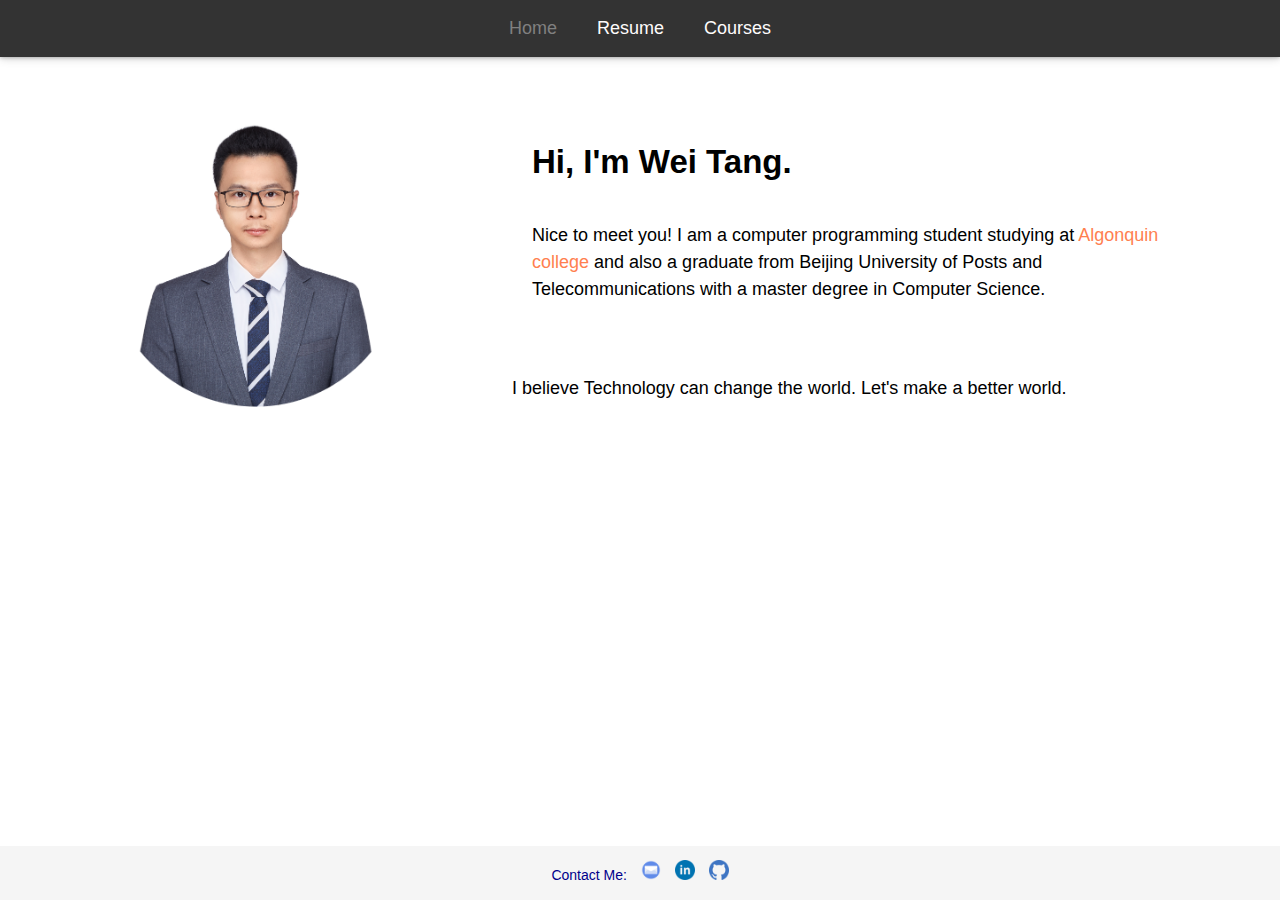
<file: index.html>
<!DOCTYPE html>
<html lang="en">
<head>
    <meta charset="UTF-8">
    <meta name="viewport" content="width=device-width, initial-scale=1.0">
    <meta name="author" content="Wei Tang">
    <title>Personal Website</title>
    <link rel="stylesheet" type="text/css" href="Styles/style.css">
</head>
<body>
    <!--header-->
    <header>
        <nav>
            <ul>
                <li><a class="header-a-selected">Home</a></li>
                <li><a href="resume.html" class="header-a">Resume</a></li>
                <li><a href="courses.html" class="header-a">Courses</a></li>
            </ul>
        </nav>
    </header>

    <!--body-->
    <main class="content">
        <div>
            <div class="circle-img">
                <span><img src="Images/photo.png"></span>
            </div>
            <aside class="index-aside">
                <h1>Hi, I'm Wei Tang.</h1>
                <p>Nice to meet you! I am a computer programming student studying at <a href="https://www.algonquincollege.com/" class="body-a" target="_blank">Algonquin college</a> and also a graduate from Beijing University of Posts and Telecommunications with a master degree in Computer Science.</p>
            </aside>
        </div>
        <div>
            <p>I believe Technology can change the world. Let's make a better world.</p>
        </div>
    </main>

    <!--footer-->
    <footer>
        <p>
            <span>Contact Me:</span>
            <a href="mailto:tangwei0303@gmail.com" class="footer-a">
                <img src="Images/Email.png" alt="Email" class="footer-img"/>
            </a>
            <a href="https://www.linkedin.com/in/wade-tang-864aa234/" target="_blank" class="footer-a">
                <img src="Images/Linkedin.png" alt="LinkedIn" class="footer-img"/>
            </a>
            <a href="https://github.com/wadego/Personal-Website" target="_blank" class="footer-a">
                <img src="Images/Github.png" alt="Github" class="footer-img"/>
            </a>
        </p>
    </footer>
</body>
</html>
</file>
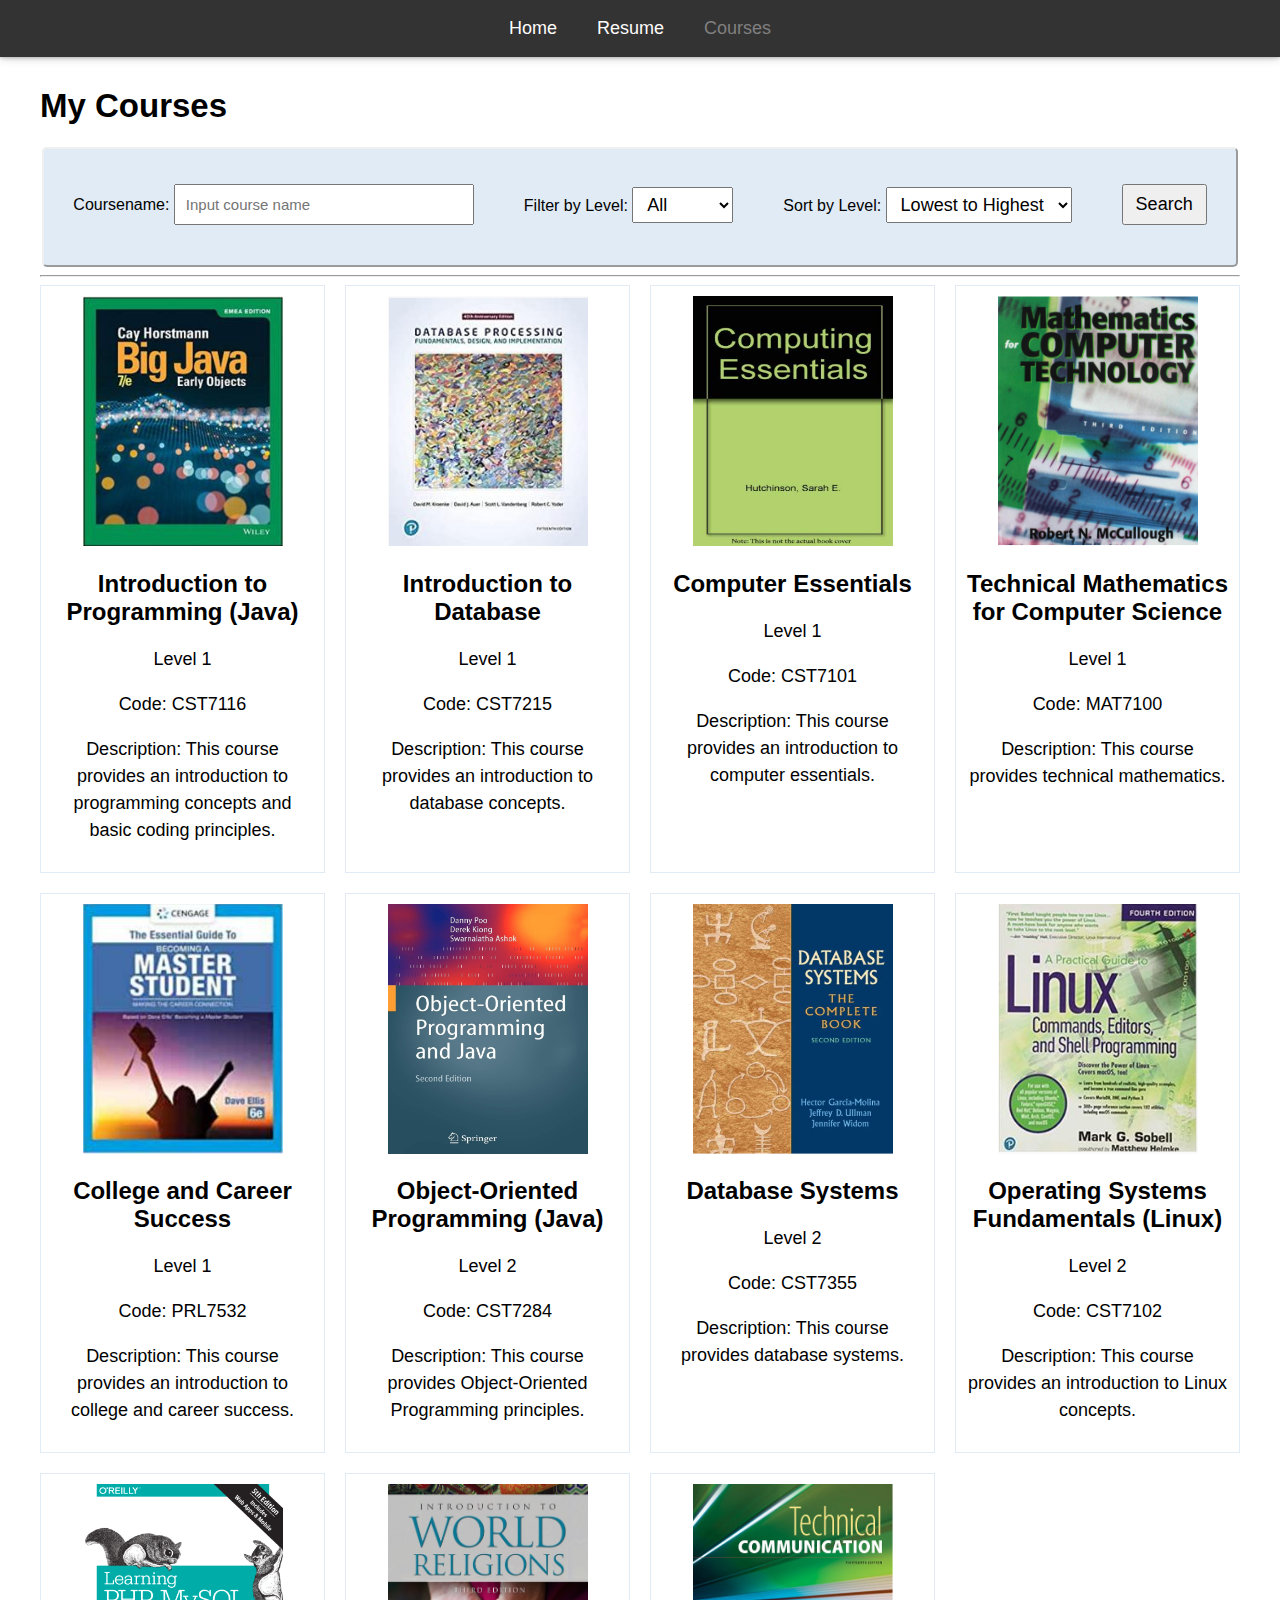
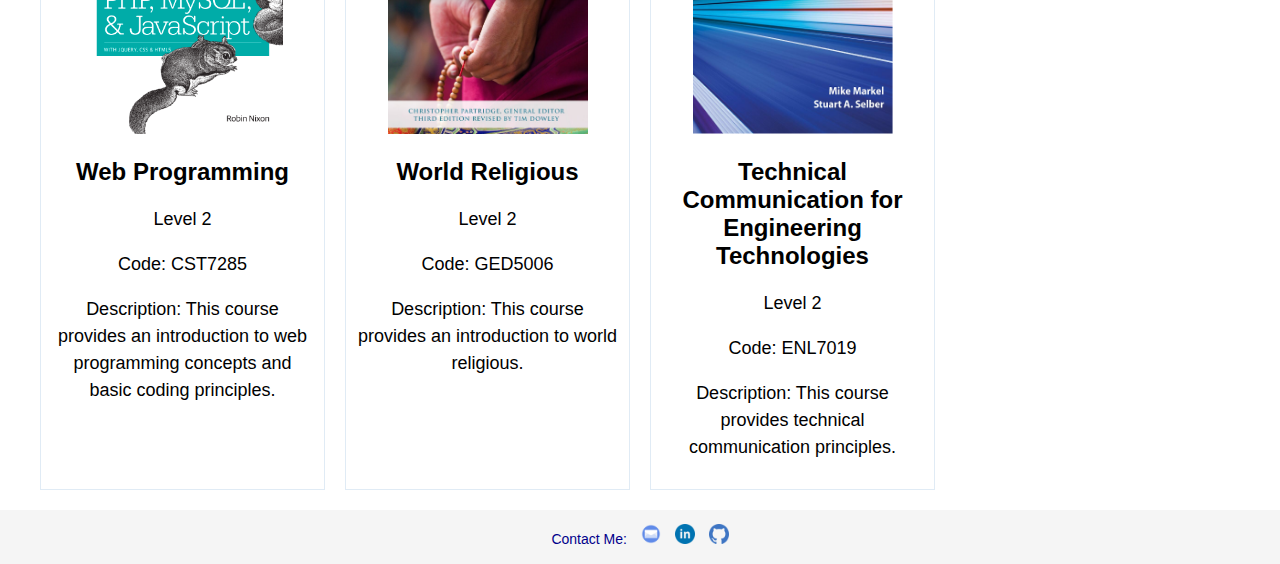
<file: courses.html>
<!DOCTYPE html>
<html lang="en">
<head>
    <meta charset="UTF-8">
    <meta name="viewport" content="width=device-width, initial-scale=1.0">
    <meta name="author" content="Wei Tang">
    <title>Courses</title>
    <link rel="stylesheet" type="text/css" href="Styles/style.css">
</head>
<body>
    <!--header-->
    <header>
        <nav>
            <ul>
                <li><a href="index.html" class="header-a">Home</a></li>
                <li><a href="resume.html" class="header-a">Resume</a></li>
                <li><a class="header-a-selected">Courses</a></li>
            </ul>
        </nav>
    </header>

    <!--body-->
    <main>
        <div class="courses-container">
            <h1 class="courses-h1">My Courses</h1>
            <form>
				<fieldset class="course-fieldset">
				<div>
					<label for="query">Coursename: </label>
					<input class="search-bar" type="search" placeholder="Input course name" id="query" name="query">
				</div>
				
				<div>
					<label for="filter-level">Filter by Level: </label>
					<select class="course-select" id="filter-level" name="filter-level">
					  <option selected>All</option>
					  <option>Level 1</option>
					  <option>Level 2</option>
					</select>
				</div>
			  
				<div>
					  <label for="sort-level">Sort by Level: </label>
					  <select class="course-select" id="sort-level" name="sort-level">
						<option selected>Lowest to Highest</option>
						<option>Highest to Lowest</option>
					  </select>
				</div>

				<button class="course-button" onclick="showCourses(event)">Search</button>
				</fieldset>
			</form>
            <hr />
			<div class="course-list" id="course-list">
			</div>
		</div>
    </main>

    <!--footer-->
    <footer>
    <p>
        <span>Contact Me:</span>
        <a href="mailto:tangwei0303@gmail.com" class="footer-a">
            <img src="Images/Email.png" alt="Email" class="footer-img"/>
        </a>
        <a href="https://www.linkedin.com/in/wade-tang-864aa234/" target="_blank" class="footer-a">
            <img src="Images/Linkedin.png" alt="LinkedIn" class="footer-img"/>
        </a>
        <a href="https://github.com/wadego/Personal-Website" target="_blank" class="footer-a">
            <img src="Images/Github.png" alt="Github" class="footer-img"/>
        </a>
    </p>
    </footer>

	<script src="Scripts/course.js" type="text/javascript"></script>
</body>
</html>
</file>
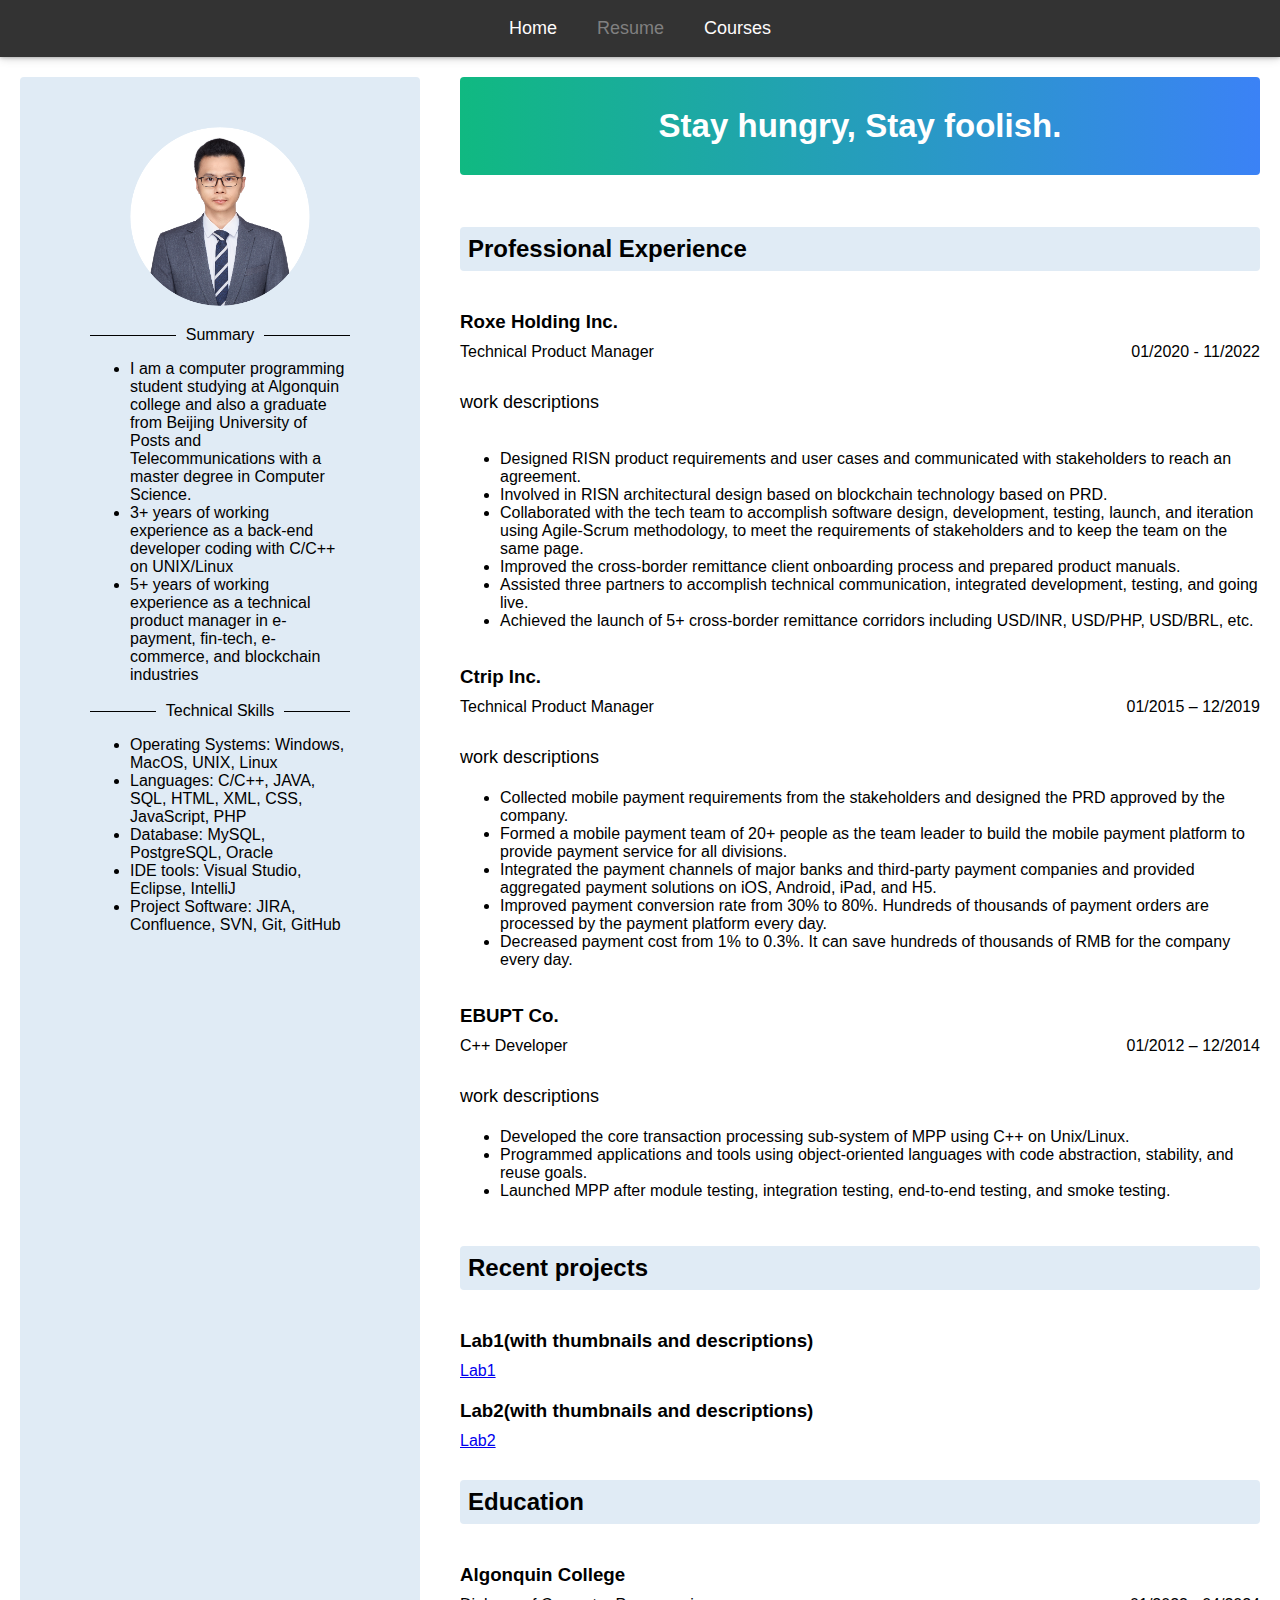
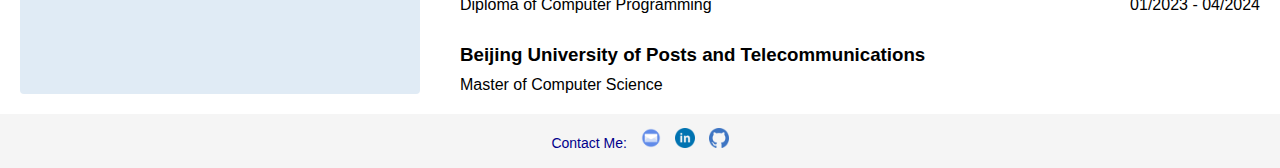
<file: resume.html>
<!DOCTYPE html>
<html lang="en">
<head>
    <meta charset="UTF-8">
    <meta name="viewport" content="width=device-width, initial-scale=1.0">
    <meta name="author" content="Wei Tang">
    <title>Resume</title>
    <link rel="stylesheet" type="text/css" href="Styles/style.css">
</head>
<body>
    <!--header-->
    <header>
        <nav>
            <ul>
                <li><a href="index.html" class="header-a">Home</a></li>
                <li><a class="header-a-selected">Resume</a></li>
                <li><a href="courses.html" class="header-a">Courses</a></li>
            </ul>
        </nav>
    </header>

    <!--body-->
    <main class="resume-main">
        <aside class="resume-aside">
            <img src="Images/photo.png" alt="img" class="resume-aside-photo">
            <dev class="resume-aside-info">
                <div class="separator">
                    <span>Summary</span>
                </div>
				<ul>
				    <li>I am a computer programming student studying at Algonquin college and also a graduate from Beijing University of Posts and Telecommunications with a master degree in Computer Science.</li>
				    <li>3+ years of working experience as a back-end developer coding with C/C++ on UNIX/Linux</li>
					<li>5+ years of working experience as a technical product manager in e-payment, fin-tech, e-commerce, and blockchain industries</li>
				</ul>
                <p></p>
                <div class="separator">
                    <span>Technical Skills</span>
                </div>
                <ul>
                    <li>Operating Systems: Windows, MacOS, UNIX, Linux</li>
                    <li>Languages: C/C++, JAVA, SQL, HTML, XML, CSS, JavaScript, PHP</li>
					<li>Database: MySQL, PostgreSQL, Oracle</li>
					<li>IDE tools: Visual Studio, Eclipse, IntelliJ</li>
					<li>Project Software: JIRA, Confluence, SVN, Git, GitHub</li>
                </ul>
            </dev>
        </aside>
        
        <div class="resume-body">
        
        <h1>Stay hungry, Stay foolish.</h1>
        
        <h2>Professional Experience</h2>
        
        <h3>Roxe Holding Inc.</h3>
        <div class="with-date">
          <div>
            Technical Product Manager
          </div>
          <div>
            01/2020 - 11/2022
          </div>
        </div>
            <p>work descriptions</p>
            <ul>
            	<li>Designed RISN product requirements and user cases and communicated with stakeholders to reach an agreement.</li>
            	<li>Involved in RISN architectural design based on blockchain technology based on PRD.</li>
            	<li>Collaborated with the tech team to accomplish software design, development, testing, launch, and iteration using Agile-Scrum methodology, to meet the requirements of stakeholders and to keep the team on the same page.</li>
            	<li>Improved the cross-border remittance client onboarding process and prepared product manuals.</li>
            	<li>Assisted three partners to accomplish technical communication, integrated development, testing, and going live.</li>
            	<li>Achieved the launch of 5+ cross-border remittance corridors including USD/INR, USD/PHP, USD/BRL, etc.</li>
            </ul>
        
        <h3>Ctrip Inc.</h3>
        <div class="with-date">
          <div>
            Technical Product Manager
          </div>
          <div>
            01/2015 – 12/2019
          </div>
        </div>
		<div>
            <p>work descriptions</p>
			<ul>
				<li>Collected mobile payment requirements from the stakeholders and designed the PRD approved by the company.</li>
				<li>Formed a mobile payment team of 20+ people as the team leader to build the mobile payment platform to provide payment service for all divisions.</li>
				<li>Integrated the payment channels of major banks and third-party payment companies and provided aggregated payment solutions on iOS, Android, iPad, and H5.</li>
				<li>Improved payment conversion rate from 30% to 80%. Hundreds of thousands of payment orders are processed by the payment platform every day.</li>
				<li>Decreased payment cost from 1% to 0.3%. It can save hundreds of thousands of RMB for the company every day.</li>
			</ul>
		</div>	
		
		<h3>EBUPT Co.</h3>
		<div class="with-date">
		  <div>
		    C++ Developer
		  </div>
		  <div>
		    01/2012 – 12/2014
		  </div>
		</div>
		<div>
		    <p>work descriptions</p>
			<ul>
				<li>Developed the core transaction processing sub-system of MPP using C++ on Unix/Linux.</li>
				<li>Programmed applications and tools using object-oriented languages with code abstraction, stability, and reuse goals.</li>
				<li>Launched MPP after module testing, integration testing, end-to-end testing, and smoke testing.</li>
			</ul>
		</div>	

        <h2>Recent projects</h2>
        
        <h3>Lab1(with thumbnails and descriptions)</h3>
        
        <a href="https://github.com/wadego/Personal-Website">Lab1</a>
        
        <h3>Lab2(with thumbnails and descriptions)</h3>
        
        <a href="https://github.com/wadego/Personal-Website">Lab2</a>
        
        <h2> Education</h2>
        <h3>Algonquin College</h3>
        <div class="with-date">
          <div>
            Diploma of Computer Programming
          </div>
          <div>
            01/2023 - 04/2024
          </div>
        </div>
		<h3>Beijing University of Posts and Telecommunications</h3>
		<div>
		  Master of Computer Science
		</div>
    </div>
    </main>



    <!--footer-->
    <footer>
    <p>
        <span>Contact Me:</span>
        <a href="mailto:tangwei0303@gmail.com" class="footer-a">
            <img src="Images/Email.png" alt="Email" class="footer-img"/>
        </a>
        <a href="https://www.linkedin.com/in/wade-tang-864aa234/" target="_blank" class="footer-a">
            <img src="Images/Linkedin.png" alt="LinkedIn" class="footer-img"/>
        </a>
        <a href="https://github.com/wadego/Personal-Website" target="_blank" class="footer-a">
            <img src="Images/Github.png" alt="Github" class="footer-img"/>
        </a>
    </p>
    </footer>
</body>
</html>
</file>
<file: Styles/style.css>
/*
Wei Tang
*/

html {
    height: 100%;
}

header {
    color: ghostwhite;
    background-color:#333333;
    width: 100%;
    position: relative;
    box-shadow: 0 0px 4px rgb(0 0 0 / 32%), 0 0px 10px rgb(0 0 0 / 23%);
}

/* style for nav */
header>nav {
    display: flex;
    justify-content: center;
    font-size: 18px;
}

/* style for ul */
header nav ul {
    display: flex;
    justify-content: space-evenly;
    list-style: none;
}

header ul li {
    margin-right: 40px;
}

.circle-img {
    float: left;
    width: 40%;
    height: 300px;
    overflow: hidden;
    margin-top: 50px;
}

.circle-img img {
    max-width: 100%;
    max-height: 100%;
    display: block;
    margin: auto;
}

body {
    min-height: 100%;
    padding: 0;
    display: flex;
    flex-direction: column;
    margin: 0;
    font-family: Arial, Helvetica, sans-serif;
}

h1 {
    font-size: 33px;
    margin-top: 50px;
}

p {
    font-size: 18px;
    line-height: 1.5;
}

a:hover {
    color: #aa6a6a;
    text-decoration: underline;
}

.header-a {
    color: rgb(254, 252, 252);
    text-decoration: none;
}

.header-a-selected {
    color:gray;
    text-decoration: none;
}

.header-a-selected:hover {
    color:gray;
    text-decoration: none;
}

.body-a {
    color: coral;
    text-decoration: none;
}

.footer-a {
    text-decoration: none;
}

.index-aside {
    flex: 1;
    display: flex;
    flex-direction: column;
    justify-content: center;
    height: 300px;
    padding-left: 20px;
    padding-right: 120px;
}

.resume-main {
    font-family: Arial, sans-serif;
    margin: 0;
    padding: 20px;
    display: grid;
    grid-template-columns: auto 1fr;
    grid-gap: 20px;
}

.resume-aside {
    display: grid;
    align-content: start;
    flex-direction: column;
    align-items: center;
    text-align:left;
    background: #e0ebf5;
    padding: 50px;
    width: 300px;
    margin-right: 20px;
    border-radius: 4px;
}

.resume-aside-photo {
    margin: 0 auto;
    border-radius: 50%;
    width: 180px;
}

.resume-aside-info {
    padding: 20px;
}

.separator {
    display: flex;
    align-items: center;
}

.separator:before,
.separator:after {
    content: "";
    flex-grow: 1;
    height: 1px;
    background-color: #000;
}

.separator span {
    margin: 0 10px;
}

.content {
    flex: 1;
}

.resume-body {
    display: grid;
    align-content: start;
}

.resume-body h1 {
    background-color: #3b82f6;
    background-image: linear-gradient(to right, #10b981, #3b82f6);
    color: white;
    padding: 30px;
    border-radius: 4px;
    text-align: center;
    margin-top: 0;
}

.resume-body h2 {
    margin-top: 30px;
    margin-bottom: 20px;
    padding: 8px;
    background: #e0ebf5;
    border-radius: 4px;
}
.resume-body h3 {
    margin-top: 20px;
    margin-bottom: 10px;
}

.with-date {
    display: flex;
    justify-content: space-between;
    margin-bottom: 10px;
}

footer {
    color:darkblue;
    text-align: center;
    background-color: #f5f5f5;
    margin-top: auto;
}

footer p {
    font-size: 14px;
}

footer a:hover {
    text-decoration: none;
}

.footer-img {
    width: 20px;
    height: 20px;
    margin-left: 10px;
}

.footer-img:hover {
    opacity: 0.8;
    transform: scale(1.1);
}

.courses-container {
    max-width: 1200px;
    margin: 0 auto;
    padding: 20px;
}

.courses-h1 {
    font-size: 33px;
    margin-top: 10px;
}

.course-fieldset {
	background-color: #e0ebf5;
	width:  1200;
	height: 100px;
	border-radius: 5px;
	display: flex;
	flex-direction: row;
	justify-content: center;
	align-items: center;
	gap: 50px;
    border-style: outset;
}

.course-form > div {
	display: flex;
	align-items: center;
	gap: 5px;
}

.search-bar {
	font-size: 15px;
	padding: 10px;
	width: 300px;
}

.search-bar::placeholder {
  font-size: 15px;
}

.course-select {
  font-size: 18px;
  padding: 6px 10px;
}

.course-button {
  font-size: 18px;
  padding: 8px 12px;
}

.course-list {
	display: grid;
	grid-template-columns: repeat(auto-fit, minmax(250px, 1fr));
	grid-gap: 20px;
}

.course-card {
	border: 1px solid #e0ebf5;
	padding: 10px;
	text-align: center;
}

.course-card img {
	width: 200px;
	height: 250px;
}
</file>
